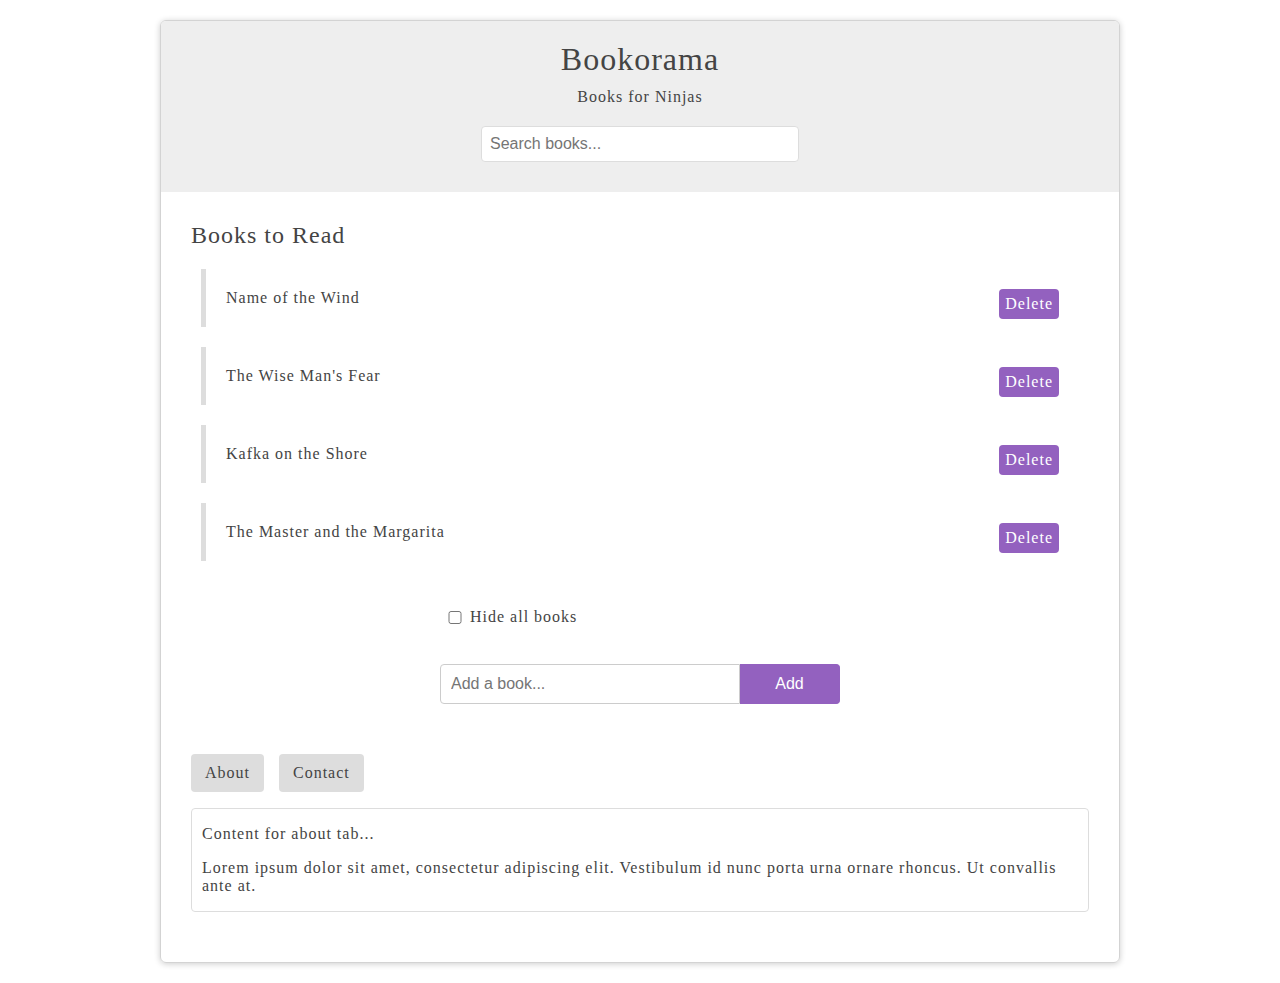
<file: index.html>
<!DOCTYPE html>
<html>
  <head>
    <meta charset="utf-8">
    <link href="styles.css" rel="stylesheet" />
    <script src="app.js"></script>
    <title>JavaScript DOM Tutorials</title>
  </head>
  <body>
  	<div id="wrapper">
	    <header>
	    	<div id="page-banner">
	    		<h1 class="title">Bookorama</h1>
          <p>Books for Ninjas</p>
          <form id="search-books">
            <input type="text" placeholder="Search books..." />
          </form>
	    	</div>
	    </header>
	    <div id="book-list">
	    	<h2 class="title">Books to Read</h2>
	    	<ul>
	    		<li>
	    			<span class="name">Name of the Wind</span>
	    			<span class="delete">Delete</span>
	    		</li>
	    		<li>
	    			<span class="name">The Wise Man's Fear</span>
	    			<span class="delete">Delete</span>
	    		</li>
	    		<li>
	    			<span class="name">Kafka on the Shore</span>
	    			<span class="delete">Delete</span>
	    		</li>
	    		<li>
	    			<span class="name">The Master and the Margarita</span>
	    			<span class="delete">Delete</span>
	    		</li>
	    	</ul>
	    </div>
	    <form id="add-book">
        <input type="checkbox" id="hide" />
        <label for="hide">Hide all books</label>
	    	<input type="text" placeholder="Add a book..." required>
	    	<button>Add</button>
	    </form>
      <div id="tabbed-content">
        <ul class="tabs">
          <li data-target="#about" class="active">About</li>
          <li data-target="#contact">Contact</li>
        </ul>
        <div class="panel active" id="about">
          <p>Content for about tab...</p>
          <p>Lorem ipsum dolor sit amet, consectetur adipiscing elit. Vestibulum id nunc porta urna ornare rhoncus. Ut convallis ante at.</p>
        </div>
        <div class="panel" id="contact">
          <p>Content for contact tab...</p>
          <p>Lorem ipsum dolor sit amet, consectetur adipiscing elit. Vestibulum id nunc porta urna ornare rhoncus. Ut convallis ante at.</p>
        </div>
      </div>
    </div>
  </body>
</html>
</file>
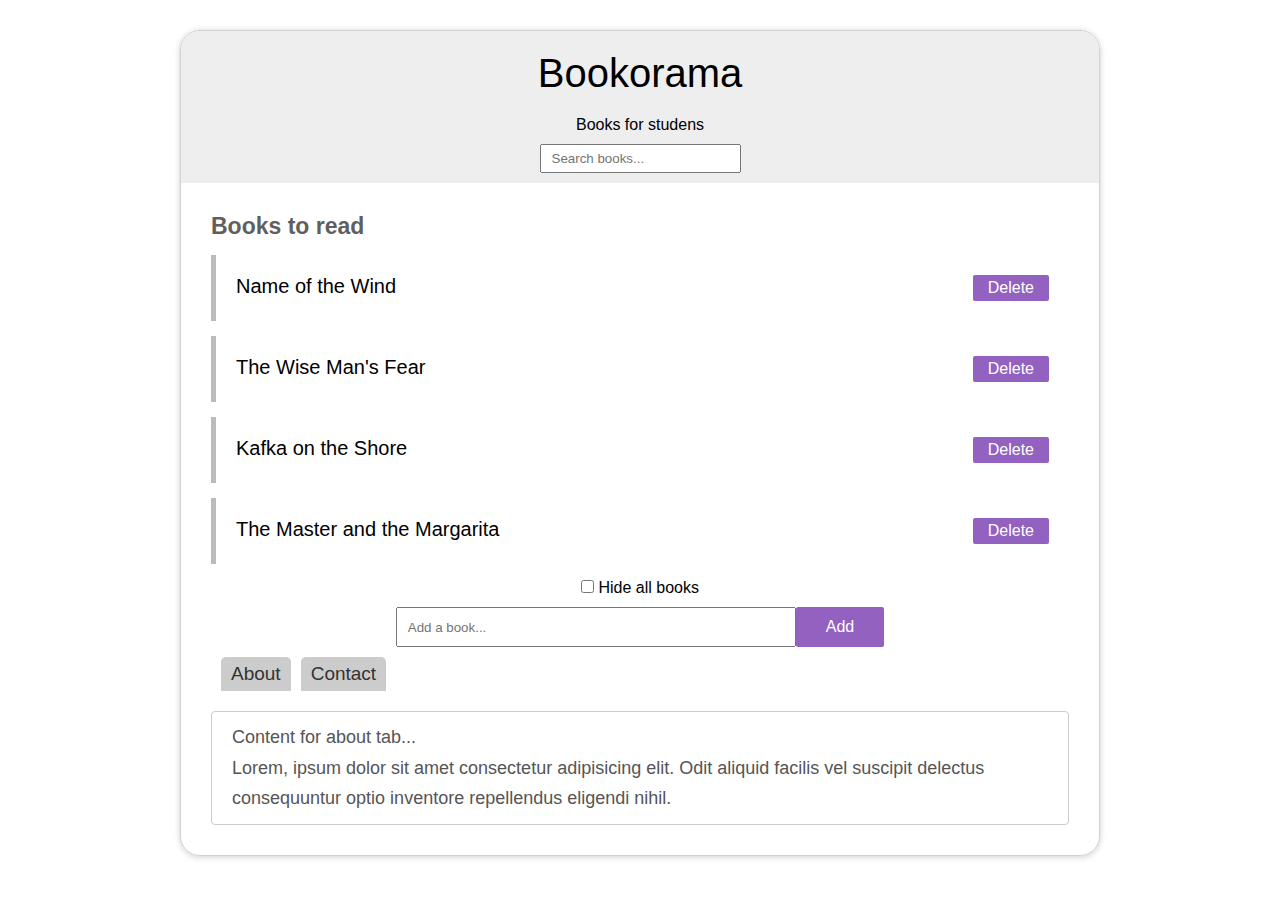
<file: index2.html>
<!DOCTYPE html>
<html lang="en">
<head>
    <meta charset="UTF-8">
    <meta name="viewport" content="width=device-width, initial-scale=1.0">
    <title>Document</title>
    <link rel="stylesheet" href="https://necolas.github.io/normalize.css/latest/normalize.css">
    <link rel="stylesheet" href="./style2.css">
</head>
<body>
    <div id="wrapper">
        <header id="header">
            <h1 class="title">Bookorama</h1>
            <p class="description">Books for studens</p>
            <input type="text" placeholder="Search books...">
        </header>
        <main id="main">
            <h3 class="title">Books to read</h3>
            <ul class="list">
                <li class="item"><span>Name of the Wind</span><button class="del-btn btn">Delete</button></li>
                <li class="item"><span>The Wise Man's Fear</span><button class="del-btn btn">Delete</button></li>
                <li class="item"><span>Kafka on the Shore</span><button class="del-btn btn">Delete</button></li>
                <li class="item"><span>The Master and the Margarita</span><button class="del-btn btn">Delete</button></li>
            </ul>
            <label for="hide">
                <input id="hide" type="checkbox">
                <span>Hide all books</span>
            </label>
            <form id="add-book">
                <input class="add-input" type="text" placeholder="Add a book..." required>
                <button type="submit" class="add-btn btn">Add</button>    
            </form>
            <div class="tabbed-content">
                <ul class="tabs">
                    <li data-target="#about" class="tab-title">About</li>
                    <li data-target="#contact" class="tab-title">Contact</li>
                </ul>
                <div class="panel active" id="about">
                    <p>Content for about tab...</p>
                    <p>Lorem, ipsum dolor sit amet consectetur adipisicing elit. Odit aliquid facilis vel suscipit delectus consequuntur optio inventore repellendus eligendi nihil.</p>
                </div>
                <div class="panel" id="contact">
                    <p>Content for contact tab...</p>
                    <p>Lorem ipsum dolor sit amet consectetur adipisicing elit. Illum accusantium, magni cumque quidem pariatur eaque sed rerum facere dicta quam?</p>
                </div>
            </div>
        </main>
    </div>




    <script src="./app2.js"></script>
</body>
</html>
</file>
<file: styles.css>
body{
    font-family: Tahoma;
    color: #444;
    letter-spacing: 1px;
}

h1, h2{
    font-weight: normal;
}

#wrapper{
    width: 90%;
    max-width: 960px;
    margin: 20px auto;
    border-radius: 6px;
    box-shadow: 0px 1px 6px rgba(0,0,0,0.2);
    box-sizing: border-box;
    padding: 0 0 20px;
    overflow: hidden;
    border: 1px solid lightgray;
}

#page-banner{
    background: #eee ;
    padding: 10px 0;

}

#page-banner h1, #page-banner p{
    width: 100%;
    text-align: center;
    margin: 10px 0;
}

#page-banner input{
    width: 90%;
    max-width: 300px;
    margin: 20px auto;
    display: block;
    padding: 8px;
    border: 1px solid #ddd;
    border-radius: 4px;
    font-size: 16px;
    color: #444;
}

#book-list, #add-book, #tabbed-content{
    margin: 30px;
}

#book-list ul, #tabbed-content ul{
    list-style-type: none;
    padding: 0;
}

#book-list li{
    padding: 20px;
    border-left: 5px solid #ddd;
    margin: 20px 10px;
}

#book-list li:hover{
    border-color: #9361bf;
}

.delete{
    float: right;
    background: #9361bf;
    padding: 6px;
    border-radius: 4px;
    cursor: pointer;
    color: white;
}

.delete:hover{
    background: #333;
}

#add-book{
    width: 400px;
    margin: 0 auto;
}

#add-book input{
    display: block;
    margin: 20px 0;
    padding: 10px;
    border: 1px solid #ccc;
    font-size: 16px;
    border-radius: 4px 0 0 4px;
    box-sizing: border-box;
    width: 300px;
    float: left;
    clear: both;
}

#add-book button{
    border: 1px solid #9361bf;
    background: #9361bf;
    padding: 10px 20px;
    font-size: 16px;
    /* display: inline-block; */
    margin: 0;
    border-radius: 0 4px 4px 0;
    cursor: pointer;
    width: 100px;
    float: left;
    margin: 20px 0;
    border-left: 0;
    color: white;
}

#add-book:after{
    content: '';
    display: block;
    clear: both;
}

#add-book #hide{
  width: 30px;
}

#add-book label{
  line-height: 52px;
}

#tabbed-content li{
    display: inline-block;
    padding: 10px 14px;
    background: #ddd;
    border-radius: 4px;
    cursor: pointer;
    margin-right: 10px;
}

#tabbed-content .panel{
    display: none;
    border: 1px solid #ddd;
    padding: 0 10px;
    border-radius: 4px;
}

#tabbed-content .panel.active{
    display: block;
}
</file>
<file: style2.css>
:root {
    --primary-color: #9361BF;
}
html {
    font-size: 62.5%;
}
* {
    margin: 0;
    padding: 0;
    box-sizing: border-box;
}
body {
    margin: 3rem;
    font-family: 'Tahoma', sans-serif;
    font-size: 1.6rem;
}
li {
    list-style: none;
}
#wrapper {
    max-width: 920px;
    margin: 0 auto;
    border: 1px solid rgb(209, 209, 209);
    border-radius: 2rem;
    overflow: hidden;
    box-shadow: 0px 1px 6px rgba(0,0,0,0.2);
}
#header {
    text-align: center;
    background-color: #EEE;
}
#header .title {
    margin: 0;
    padding: 2rem 0rem;
    font-size: 4rem;
    font-weight: 300;
}
#header input {
    margin: 1rem 0;
    padding: 0.5rem 1rem;
}
#main {
    margin: 3rem;
}
#main .title {
    font-size: 2.3rem;
    color: rgb(95, 95, 95)
}
.item {
    display: flex;
    justify-content: space-between;
    padding: 2rem 2rem;
    margin: 1.5rem 0rem; 
    font-size: 2rem;
    border-left: 5px solid rgb(187, 187, 187);
    transition: border-left 0.1s ease-in;
}
.item:hover {
    border-left: 5px solid var(--primary-color);


}
.btn {
    background-color: var(--primary-color);
    color: rgb(255, 255, 255);
    border: none;
    border-radius: 2px;
    padding: 0.4rem 1.5rem;
    outline: none;
    font-size: 1.6rem;
}
.btn:hover {
    opacity: 0.85;
}
label[for="hide"] {
    display: block;
    text-align: center;
}
#add-book {
    display: flex;
    height: 4rem;
    margin: 1rem 0;
    justify-content: center;
}
@media screen and (max-width: 546px) {
    #add-book {
        width: 100%;
    }
    .add-input {
        width: 100%;
        height: 50px;
    }
}
.add-btn {
    padding: 1rem 3rem;
    /* margin: 1rem 0; */
    height: 4rem;
}
.add-input {
    height: 4rem;
    outline: none;
    padding: 0.2rem 1rem;
    width: 40rem;
    /* margin: 1rem 0; */
}
.tabs {
    display: flex;
    padding-left: 0;
    margin-bottom: 2rem;
}
.tabs li:hover {
    cursor: pointer;
}
.tab-title {
    padding:  .6rem 1rem;
    margin-left: 1rem;
    background-color: #CCC;
    border-top-right-radius: 5px;
    border-top-left-radius: 5px;
    color: #333;
    font-size: 1.9rem;
}
.panel {
    border: 1px solid rgb(204, 204, 204);
    border-radius: 4px;
    padding: 1rem 2rem;
    line-height: 1.7;
    display: none;
    font-size: 1.8rem;
    color: #555;
 }
.active {
    display: block;
}
</file>
